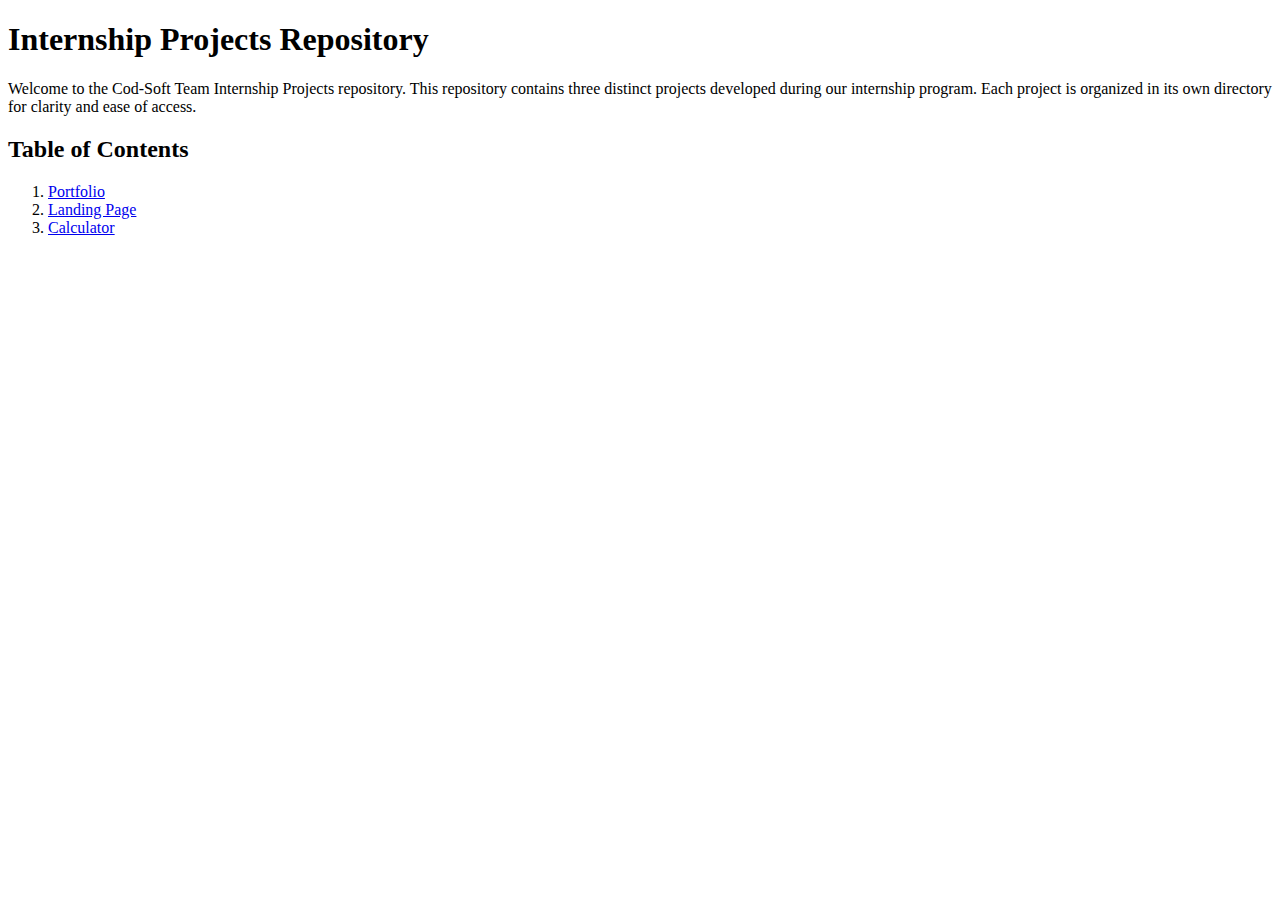
<file: index.html>
<!DOCTYPE html>
<html lang="en">
<head>
    <meta charset="UTF-8">
    <meta name="viewport" content="width=device-width, initial-scale=1.0">
    <title>Cod-Soft Team Internship Projects</title>
</head>
<body>
    <h1>Internship Projects Repository</h1>
    <p>Welcome to the Cod-Soft Team Internship Projects repository. This repository contains three distinct projects developed during our internship program. Each project is organized in its own directory for clarity and ease of access.</p>
    
    <h2>Table of Contents</h2>
    <ol>
        <li><a href="https://hskshetri.github.io/Cod-soft/Intern-porfolio" target="_blank">Portfolio</a></li>
        <li><a href="https://hskshetri.github.io/Cod-soft/Intern-landingpage/" target="_blank">Landing Page</a></li>
        <li><a href="https://hskshetri.github.io/Cod-soft/Intern-Calculator/" target="_blank">Calculator</a></li>
    </ol>
</body>
</html>
</file>
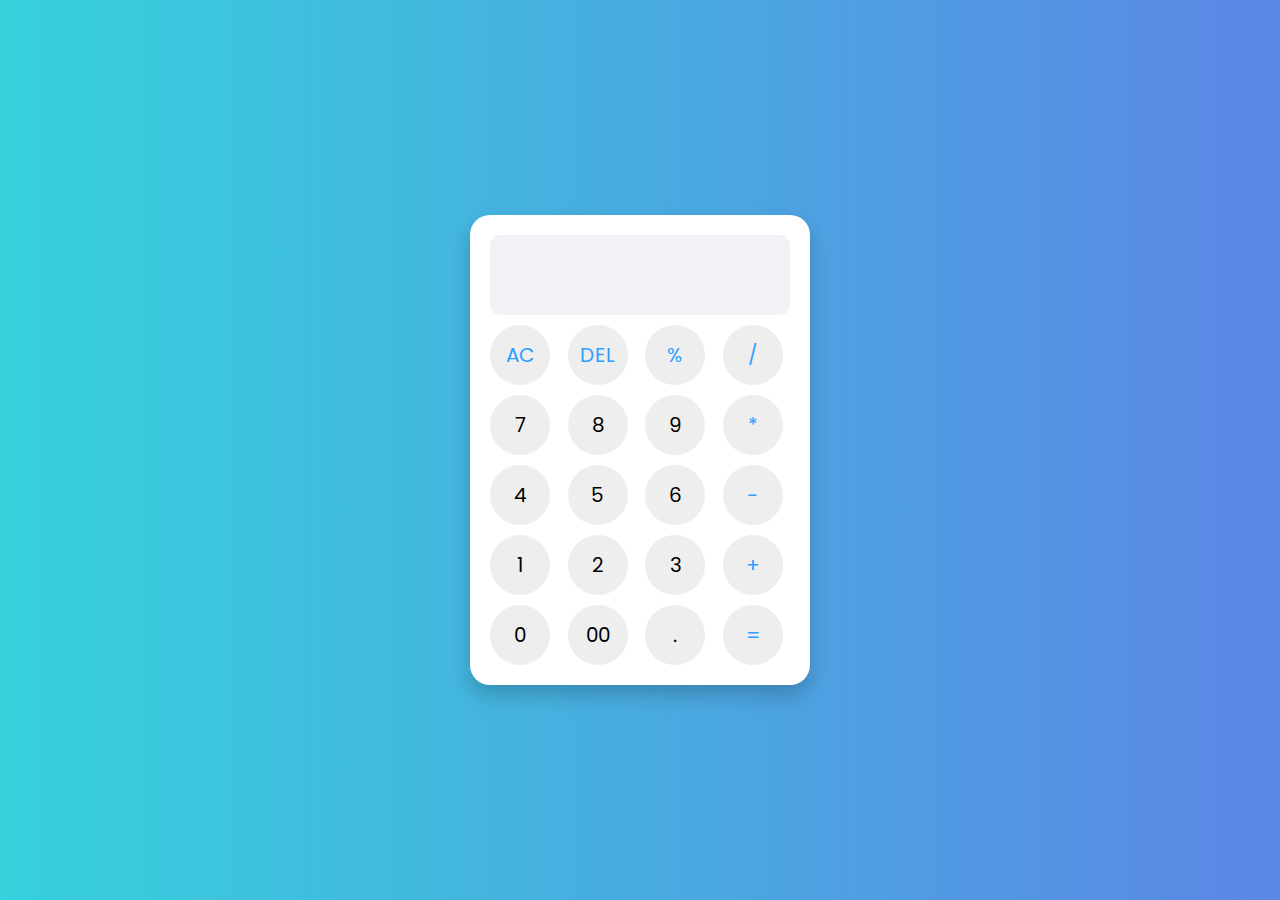
<file: Intern-Calculator/index.html>
<!DOCTYPE html>
<html lang="en" >
<head>
  <meta charset="UTF-8">
  <title>Calculator</title>
  <link rel="stylesheet" href="./style.css">

</head>
<body>
<div class="container">
  <input type="text" class="display" />

  <div class="buttons">
    <button class="operator" data-value="AC">AC</button>
    <button class="operator" data-value="DEL">DEL</button>
    <button class="operator" data-value="%">%</button>
    <button class="operator" data-value="/">/</button>

    <button data-value="7">7</button>
    <button data-value="8">8</button>
    <button data-value="9">9</button>
    <button class="operator" data-value="*">*</button>

    <button data-value="4">4</button>
    <button data-value="5">5</button>
    <button data-value="6">6</button>
    <button class="operator" data-value="-">-</button>

    <button data-value="1">1</button>
    <button data-value="2">2</button>
    <button data-value="3">3</button>
    <button class="operator" data-value="+">+</button>

    <button data-value="0">0</button>
    <button data-value="00">00</button>
    <button data-value=".">.</button>
    <button class="operator" data-value="=">=</button>
  </div>
</div>
  <script  src="./script.js"></script>

</body>
</html>
</file>
<file: Intern-Calculator/style.css>
@import url("https://fonts.googleapis.com/css2?family=Poppins:wght@300;400;500;600;700&display=swap");

* {
  margin: 0;
  padding: 0;
  box-sizing: border-box;
  font-family: "Poppins", sans-serif;
}

body {
  height: 100vh;
  display: flex;
  align-items: center;
  justify-content: center;
  background: linear-gradient(to right, #36d1dc, #5b86e5);
}

.container {
  position: relative;
  max-width: 340px;
  width: 100%;
  border-radius: 20px;
  padding: 20px;
  background: #fff;
  box-shadow: 0 10px 20px rgba(0, 0, 0, 0.2);
  transition: box-shadow 0.3s ease-in-out;
}

.container:hover {
  box-shadow: 0 15px 30px rgba(0, 0, 0, 0.3);
}

.display {
  height: 80px;
  width: 100%;
  outline: none;
  border: none;
  text-align: right;
  margin-bottom: 10px;
  font-size: 25px;
  color: #000e1a;
  pointer-events: none;
  background-color: #f0f2f5;
  border-radius: 10px;
  padding: 10px;
  transition: background-color 0.3s ease-in-out;
}

.display:hover {
  background-color: #dfe3eb;
}

.buttons {
  display: grid;
  grid-gap: 10px;
  grid-template-columns: repeat(4, 1fr);
}

.buttons button {
  height: 60px;
  width: 60px;
  border-radius: 50%;
  border: none;
  font-size: 20px;
  cursor: pointer;
  background-color: #eee;
  transition: background-color 0.3s ease-in-out, transform 0.2s ease-in-out;
}

.buttons button:hover {
  background-color: #dfe3eb;
  animation: pulse 0.5s infinite;
}

@keyframes pulse {
  0% {
    transform: scale(1);
  }
  50% {
    transform: scale(1.05);
  }
  100% {
    transform: scale(1);
  }
}

.buttons button:active {
  transform: scale(0.95);
}

.operator {
  color: #2f9fff;
}



/*
#2 CSS for same CALCULATOR

* {
  margin: 0;
  padding: 0;
  box-sizing: border-box;
  font-family: 'Consolas', monospace;
}

body {
  display: flex;
  justify-content: center;
  align-items: center;
  min-height: 100vh;
  background: linear-gradient(#1a144b, #d605a2);
  overflow: hidden;
}

.calculator {
  position: relative;
  width: 340px;
  margin-top: 50px;
  padding: 20px;
  border-radius: 20px;
  box-shadow: 0 0 30px rgba(0, 0, 0, 0.5);
  background: linear-gradient(45deg, #1a144b, #d605a2);
}

.display {
  width: 100%;
  height: 60px;
  font-size: 2em;
  color: #fff;
  background: rgba(255, 255, 255, 0.1);
  border: none;
  outline: none;
  text-align: right;
  padding: 10px;
  margin-bottom: 20px;
  border-radius: 10px;
}

.buttons {
  display: grid;
  gap: 10px;
  grid-template-columns: repeat(4, 1fr);
}

button {
  padding: 15px;
  font-size: 1.2em;
  color: #fff;
  background: rgba(255, 255, 255, 0.1);
  border: 2px solid #edf1f4;
  border-radius: 10px;
  cursor: pointer;
  transition: background 0.3s ease;
}

button:active {
  background: rgba(255, 255, 255, 0.3);
}

.operator {
  background: #e99c69;
}

.clear {
  grid-column: span 2;
  background: #f44336;
}

.equals {
  grid-row: span 2;
  background: #2196f3;
}

.bubbles {
  position: absolute;
  bottom: -100px;
  display: flex;
  width: 100%;
  justify-content: space-between;
}

.bubbles span {
  height: 60px;
  width: 60px;
  background: rgba(255, 255, 255, 0.1);
  box-shadow: 0 20px 50px rgba(0, 0, 0, 0.15);
  backdrop-filter: blur(5px);
  animation: move 10s linear infinite;
  position: relative;
  overflow: hidden;
}

.bubbles span.one {
  animation-delay: 2.2s;
  transform: scale(2.15);
}

.bubbles span.two {
  animation-delay: 3.5s;
  transform: scale(1.55);
}

@keyframes move {
  100% {
    transform: translateY(-90vh);
  }
}
*/
</file>
